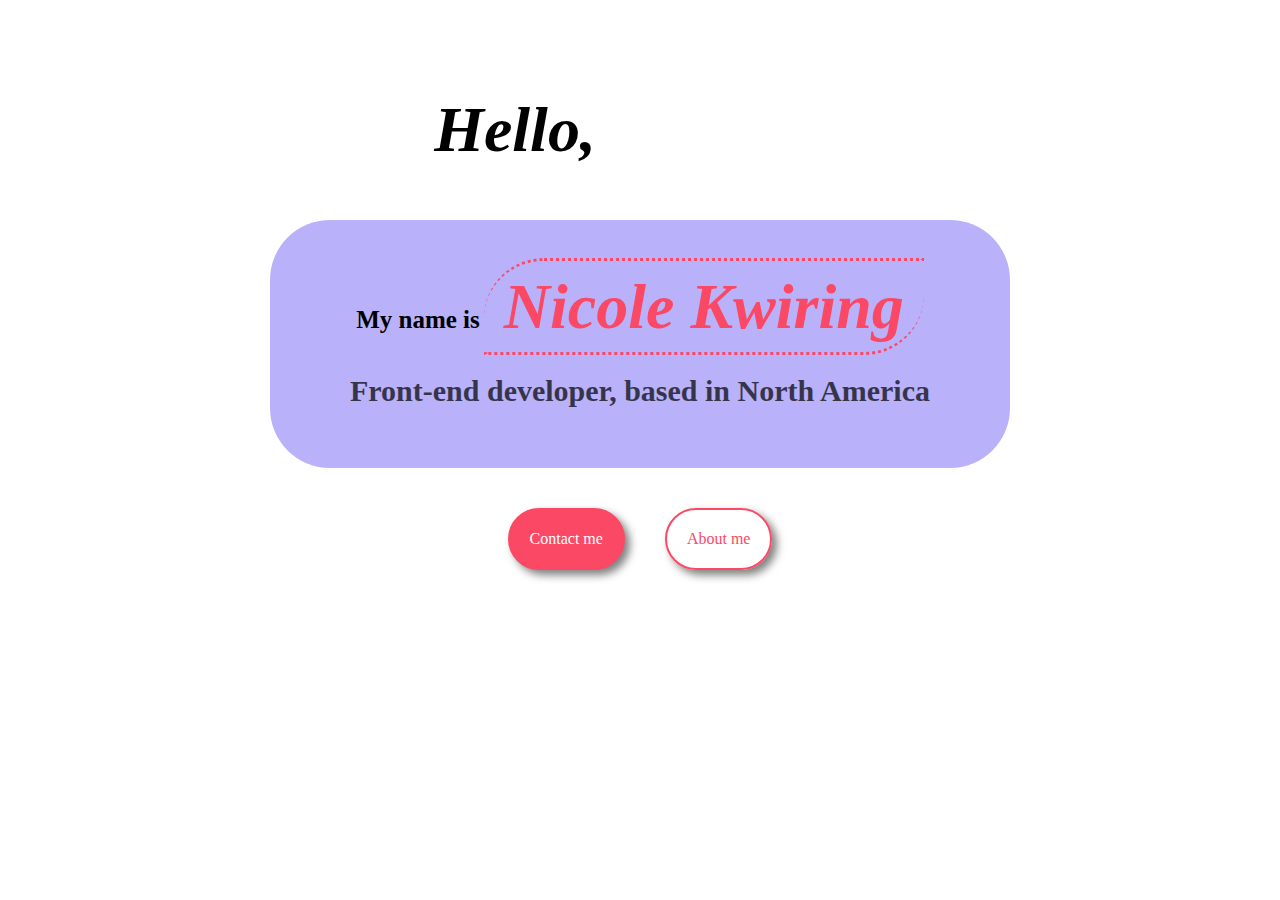
<file: index.html>
<!DOCTYPE html>
<html lang="en">
  <head>
    <meta charset="UTF-8" />
    <meta name="viewport" content="width=device-width, initial-scale=1.0" />
    <meta http-equiv="X-UA-Compatible" content="ie=edge" />
    <link rel="stylesheet" href="style.css" />
    <title>SheCodes</title>
  </head>
  <body>
    <h2 class="hello">
      <em>Hello,</em>
    </h2>
    <div class="beginning">
      <h2 class="name intro">My name is</h2>
      <h1 class="name graph title"><em>Nicole Kwiring</em></h1>
      <h4>Front-end developer, based in North America</h4>
    </div>
    <div class="me">
      <a href="about.html#contact" class="contact">Contact me</a>
      <a href="about.html" class="about">About me</a>
    </div>
  </body>
</html>
</file>
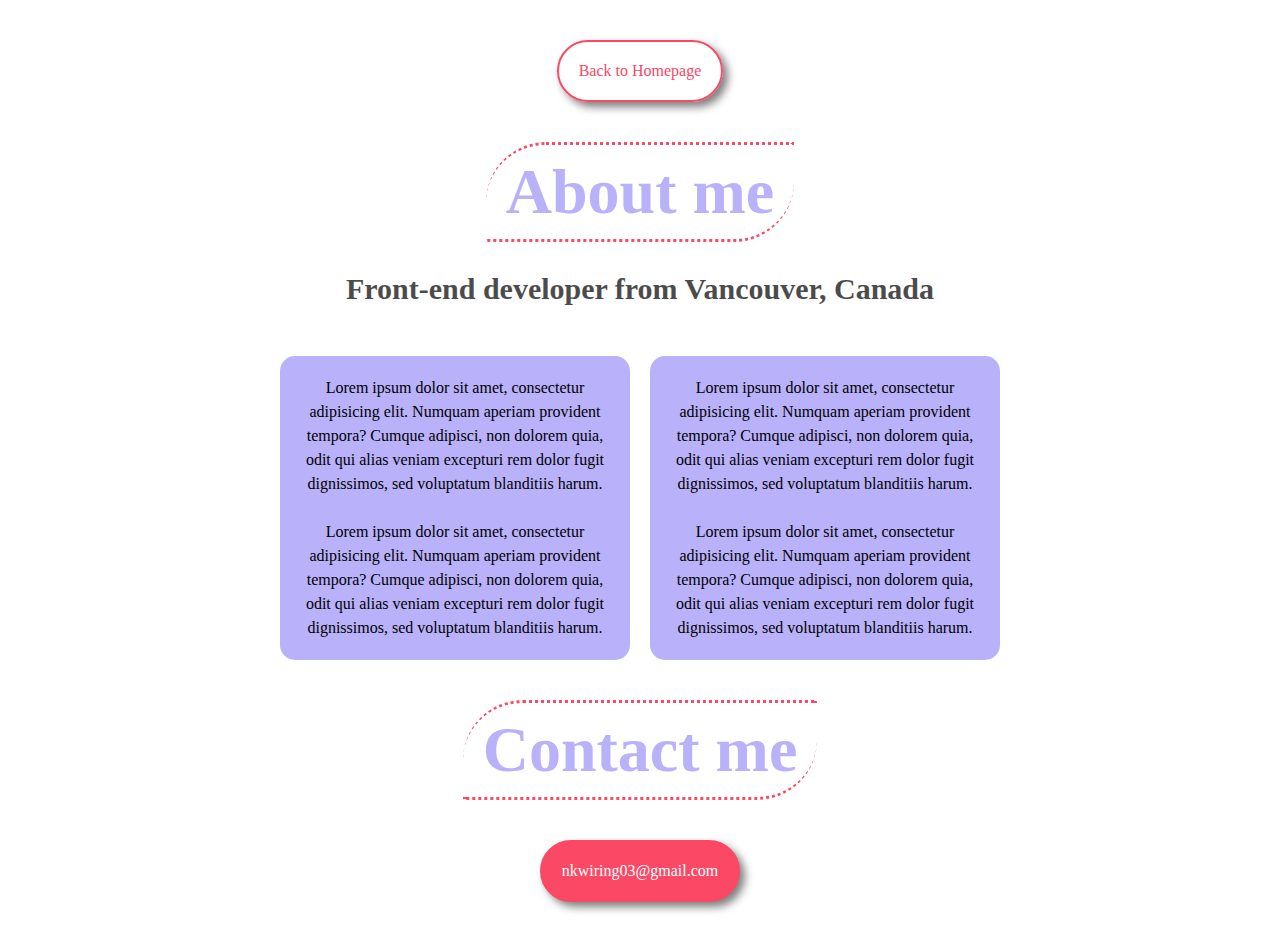
<file: about.html>
<!DOCTYPE html>
<html lang="en">
  <head>
    <meta charset="UTF-8" />
    <meta name="viewport" content="width=device-width, initial-scale=1.0" />
    <meta http-equiv="X-UA-Compatible" content="ie=edge" />
    <link rel="stylesheet" href="style.css" />
    <title>Document</title>
  </head>
  <body>
    <div class="me">
      <a href="index.html" class="home">Back to Homepage</a>
    </div>
    <h1 class="title important">About me</h1>
    <h4>Front-end developer from Vancouver, Canada</h4>
    <div class="story">
      <p class="section">
        Lorem ipsum dolor sit amet, consectetur adipisicing elit. Numquam
        aperiam provident tempora? Cumque adipisci, non dolorem quia, odit qui
        alias veniam excepturi rem dolor fugit dignissimos, sed voluptatum
        blanditiis harum. <br />
        <br />
        Lorem ipsum dolor sit amet, consectetur adipisicing elit. Numquam
        aperiam provident tempora? Cumque adipisci, non dolorem quia, odit qui
        alias veniam excepturi rem dolor fugit dignissimos, sed voluptatum
        blanditiis harum.
      </p>
      <p class="section">
        Lorem ipsum dolor sit amet, consectetur adipisicing elit. Numquam
        aperiam provident tempora? Cumque adipisci, non dolorem quia, odit qui
        alias veniam excepturi rem dolor fugit dignissimos, sed voluptatum
        blanditiis harum. <br />
        <br />
        Lorem ipsum dolor sit amet, consectetur adipisicing elit. Numquam
        aperiam provident tempora? Cumque adipisci, non dolorem quia, odit qui
        alias veniam excepturi rem dolor fugit dignissimos, sed voluptatum
        blanditiis harum.
      </p>
    </div>
    <h1 id="contact" class="title important">Contact me</h1>
    <div class="me">
      <a href="mailto:nkwiring03@gmail.com" class="email me"
        >nkwiring03@gmail.com</a
      >
    </div>
  </body>
</html>
</file>
<file: style.css>
:root {
  --primary-color: #fb4865;
  --secondary-color: rgba(116, 99, 245, 0.5);
  --border-radius: 60px;
}
body {
  text-align: center;
  max-width: 740px;
  margin: 0 auto;
}
h1,
h2 {
  font-size: 4em;
}
.hello {
  padding-right: 250px;
  padding-top: 40px;
}
.name {
  display: inline;
}
.beginning {
  max-width: fit-content;
  margin: 0 auto;
  background: var(--secondary-color);
  border-radius: var(--border-radius);
  padding: 50px;
}

.intro {
  font-size: 25px;
}
h4 {
  margin: 0;
  padding: 30px 30px 10px 30px;
  font-size: 30px;
  opacity: 0.7;
}
.story {
  margin: 30px 0px;
  display: flex;
}
p {
  padding: 20px;
  margin: 10px;
  line-height: 1.5;
  background: var(--secondary-color);
  border-radius: 15px;
}
a {
  text-decoration: none;
  padding: 20px;
  margin: 20px;
  box-shadow: 5px 5px 8px rgba(0, 0, 0, 0.5);
  transition: all 200ms ease-in-out;
}
.contact,
.email {
  background: var(--primary-color);
  color: white;
  border: 2px solid var(--primary-color);
  border-radius: var(--border-radius);
}
.about,
.home {
  color: var(--primary-color);
  border: 2px solid var(--primary-color);
  border-radius: var(--border-radius);
}
a:hover {
  border: 2px solid var(--secondary-color);
  color: var(--secondary-color);
  background: white;
}
.me {
  margin: 20px;
  display: flex;
  justify-content: center;
}
.title {
  border-top-left-radius: var(--border-radius);
  border-bottom-right-radius: var(--border-radius);
  border-top: 3px dotted var(--primary-color);
  border-bottom: 3px dotted var(--primary-color);
  padding: 10px 20px;
}
.graph {
  color: var(--primary-color);
}
.important {
  color: var(--secondary-color);
  max-width: fit-content;
  margin: 0 auto;
}
</file>
